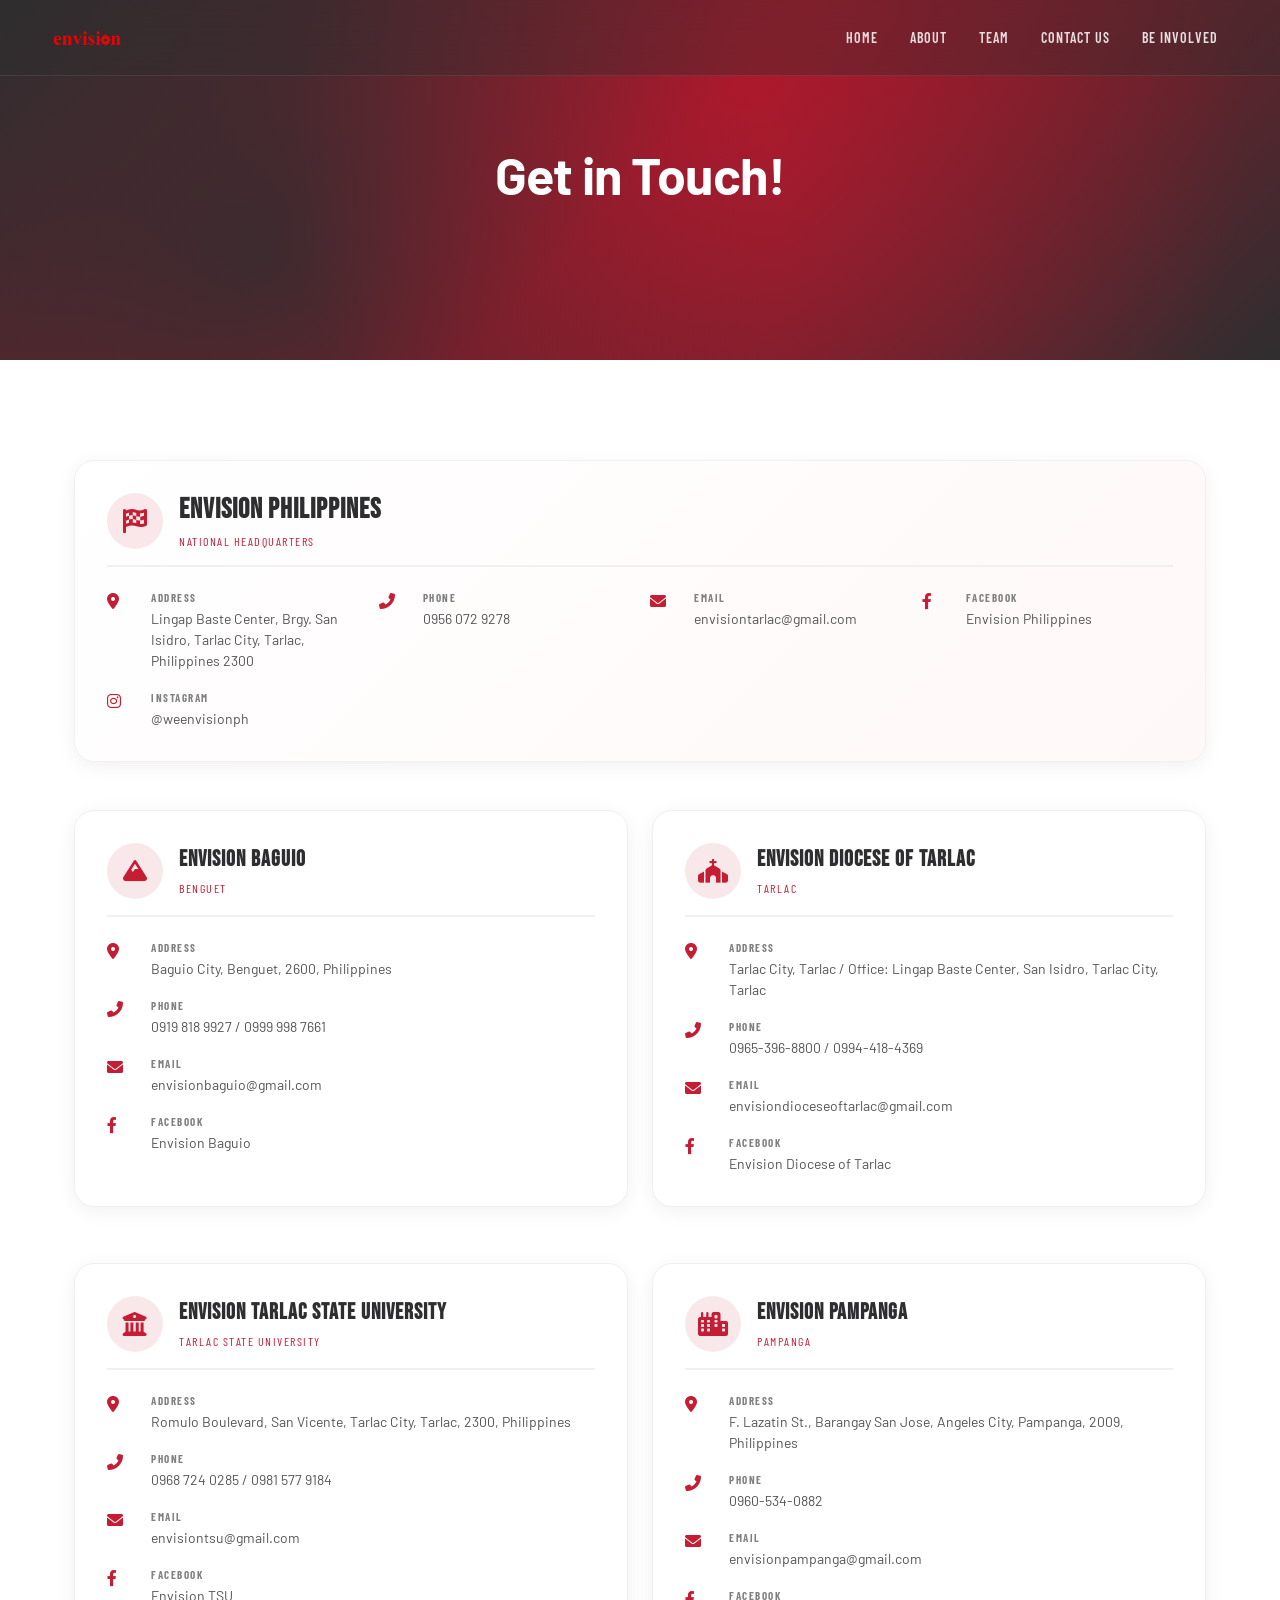
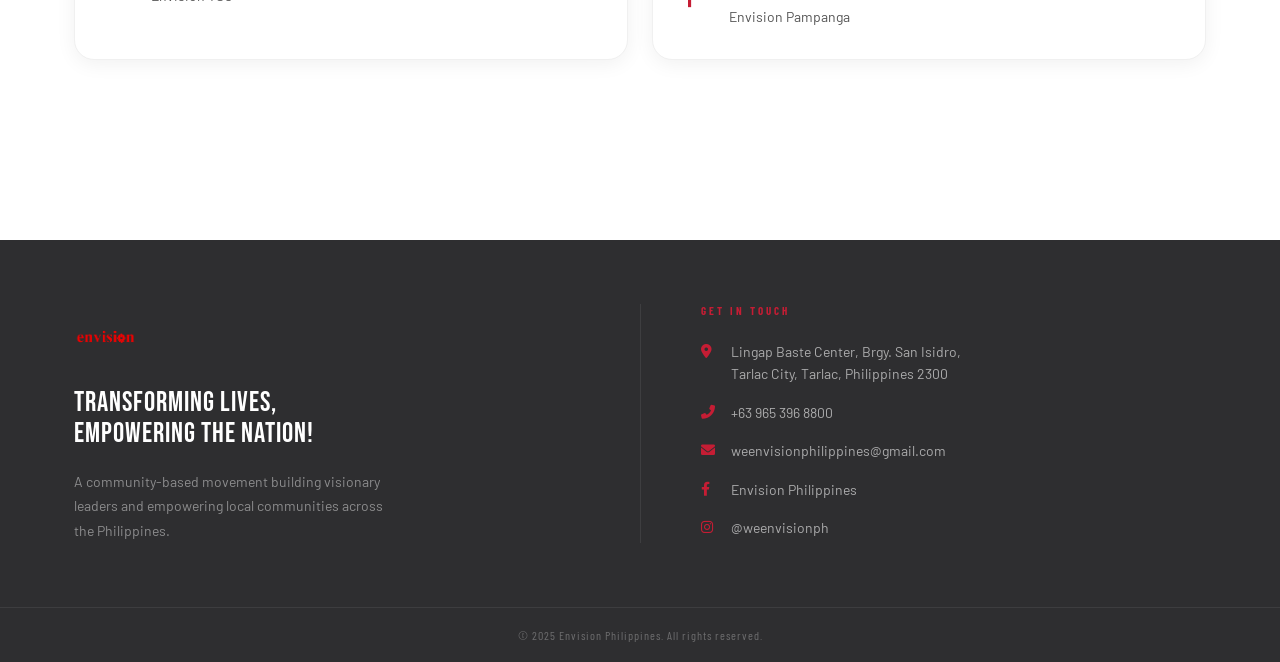
<file: contact.html>
<!DOCTYPE html>
<html lang="en">

<head>
  <meta charset="UTF-8" />
  <meta name="viewport" content="width=device-width, initial-scale=1.0" />
  <title>Contact Us</title>
  <link rel="stylesheet" href="css/style.css" />
  <link rel="icon" type="image/x-icon" href="favicon_io/favicon.ico" />
  <link
    href="https://fonts.googleapis.com/css2?family=Bebas+Neue&family=Barlow:ital,wght@0,300;0,400;0,600;0,700;1,300&family=Barlow+Condensed:wght@400;600;700&display=swap"
    rel="stylesheet" />
  <link rel="stylesheet" href="https://cdnjs.cloudflare.com/ajax/libs/font-awesome/6.0.0-beta3/css/all.min.css" />
</head>

<body>

  <div id="navbar-container"></div>


  <!-- HERO -->
  <section class="page-hero contact-hero">
    <div class="page-hero-content">
      <h1>Get in Touch!</h1>
    </div>
  </section>

  <!-- CONTACT SECTION WITH ALL CHAPTERS -->
  <section class="contact section">
    <div class="container">

      <!-- Envision Philippines -->
      <div class="chapter-contact-card main-chapter fade-in">
        <div class="chapter-contact-header">
          <div class="chapter-icon">
            <i class="fas fa-flag-checkered"></i>
          </div>
          <div>
            <h3>Envision Philippines</h3>
            <span class="chapter-location">National Headquarters</span>
          </div>
        </div>
        <div class="chapter-contact-details">
          <div class="contact-detail-item">
            <i class="fas fa-map-marker-alt"></i>
            <div>
              <strong>Address</strong>
              <p>Lingap Baste Center, Brgy. San Isidro, Tarlac City, Tarlac, Philippines 2300</p>
            </div>
          </div>
          <div class="contact-detail-item">
            <i class="fas fa-phone-alt"></i>
            <div>
              <strong>Phone</strong>
              <p>0956 072 9278</p>
            </div>
          </div>
          <div class="contact-detail-item">
            <i class="fas fa-envelope"></i>
            <div>
              <strong>Email</strong>
              <p>envisiontarlac@gmail.com</p>
            </div>
          </div>
          <div class="contact-detail-item">
            <i class="fab fa-facebook-f"></i>
            <div>
              <strong>Facebook</strong>
              <p>Envision Philippines</p>
            </div>
          </div>
          <div class="contact-detail-item">
            <i class="fab fa-instagram"></i>
            <div>
              <strong>Instagram</strong>
              <p>@weenvisionph</p>
            </div>
          </div>
        </div>
      </div>

      <!-- Chapter Grid for other chapters -->
      <div class="chapters-contact-grid">

        <!-- Envision Baguio -->
        <div class="chapter-contact-card fade-in">
          <div class="chapter-contact-header">
            <div class="chapter-icon">
              <i class="fas fa-mountain"></i>
            </div>
            <div>
              <h4>Envision Baguio</h4>
              <span class="chapter-location">Benguet</span>
            </div>
          </div>
          <div class="chapter-contact-details">
            <div class="contact-detail-item">
              <i class="fas fa-map-marker-alt"></i>
              <div>
                <strong>Address</strong>
                <p>Baguio City, Benguet, 2600, Philippines</p>
              </div>
            </div>
            <div class="contact-detail-item">
              <i class="fas fa-phone-alt"></i>
              <div>
                <strong>Phone</strong>
                <p>0919 818 9927 / 0999 998 7661</p>
              </div>
            </div>
            <div class="contact-detail-item">
              <i class="fas fa-envelope"></i>
              <div>
                <strong>Email</strong>
                <p>envisionbaguio@gmail.com</p>
              </div>
            </div>
            <div class="contact-detail-item">
              <i class="fab fa-facebook-f"></i>
              <div>
                <strong>Facebook</strong>
                <p>Envision Baguio</p>
              </div>
            </div>
          </div>
        </div>

        <!-- Envision Diocese of Tarlac -->
        <div class="chapter-contact-card fade-in">
          <div class="chapter-contact-header">
            <div class="chapter-icon">
              <i class="fas fa-church"></i>
            </div>
            <div>
              <h4>Envision Diocese of Tarlac</h4>
              <span class="chapter-location">Tarlac</span>
            </div>
          </div>
          <div class="chapter-contact-details">
            <div class="contact-detail-item">
              <i class="fas fa-map-marker-alt"></i>
              <div>
                <strong>Address</strong>
                <p>Tarlac City, Tarlac / Office: Lingap Baste Center, San Isidro, Tarlac City, Tarlac</p>
              </div>
            </div>
            <div class="contact-detail-item">
              <i class="fas fa-phone-alt"></i>
              <div>
                <strong>Phone</strong>
                <p>0965-396-8800 / 0994-418-4369</p>
              </div>
            </div>
            <div class="contact-detail-item">
              <i class="fas fa-envelope"></i>
              <div>
                <strong>Email</strong>
                <p>envisiondioceseoftarlac@gmail.com</p>
              </div>
            </div>
            <div class="contact-detail-item">
              <i class="fab fa-facebook-f"></i>
              <div>
                <strong>Facebook</strong>
                <p>Envision Diocese of Tarlac</p>
              </div>
            </div>
          </div>
        </div>

        <!-- Envision Tarlac State University -->
        <div class="chapter-contact-card fade-in">
          <div class="chapter-contact-header">
            <div class="chapter-icon">
              <i class="fas fa-university"></i>
            </div>
            <div>
              <h4>Envision Tarlac State University</h4>
              <span class="chapter-location">Tarlac State University</span>
            </div>
          </div>
          <div class="chapter-contact-details">
            <div class="contact-detail-item">
              <i class="fas fa-map-marker-alt"></i>
              <div>
                <strong>Address</strong>
                <p>Romulo Boulevard, San Vicente, Tarlac City, Tarlac, 2300, Philippines</p>
              </div>
            </div>
            <div class="contact-detail-item">
              <i class="fas fa-phone-alt"></i>
              <div>
                <strong>Phone</strong>
                <p>0968 724 0285 / 0981 577 9184</p>
              </div>
            </div>
            <div class="contact-detail-item">
              <i class="fas fa-envelope"></i>
              <div>
                <strong>Email</strong>
                <p>envisiontsu@gmail.com</p>
              </div>
            </div>
            <div class="contact-detail-item">
              <i class="fab fa-facebook-f"></i>
              <div>
                <strong>Facebook</strong>
                <p>Envision TSU</p>
              </div>
            </div>
          </div>
        </div>

        <!-- Envision Pampanga -->
        <div class="chapter-contact-card fade-in">
          <div class="chapter-contact-header">
            <div class="chapter-icon">
              <i class="fas fa-city"></i>
            </div>
            <div>
              <h4>Envision Pampanga</h4>
              <span class="chapter-location">Pampanga</span>
            </div>
          </div>
          <div class="chapter-contact-details">
            <div class="contact-detail-item">
              <i class="fas fa-map-marker-alt"></i>
              <div>
                <strong>Address</strong>
                <p>F. Lazatin St., Barangay San Jose, Angeles City, Pampanga, 2009, Philippines</p>
              </div>
            </div>
            <div class="contact-detail-item">
              <i class="fas fa-phone-alt"></i>
              <div>
                <strong>Phone</strong>
                <p>0960-534-0882</p>
              </div>
            </div>
            <div class="contact-detail-item">
              <i class="fas fa-envelope"></i>
              <div>
                <strong>Email</strong>
                <p>envisionpampanga@gmail.com</p>
              </div>
            </div>
            <div class="contact-detail-item">
              <i class="fab fa-facebook-f"></i>
              <div>
                <strong>Facebook</strong>
                <p>Envision Pampanga</p>
              </div>
            </div>
          </div>
        </div>

      </div>

    </div>
  </section>

  <div id="footer-container"></div>

  <script src="includes/navbar.js"></script>
  <script src="includes/footer.js"></script>
  <script src="js/script.js"></script>
</body>

</html>
</file>
<file: css/style.css>
/* ===========================
   ENVISION PHILIPPINES — CSS
   =========================== */

:root {
  --red: #C51D34;
  --red-dark: #a01628;
  --red-light: #e02040;
  --dark: #2E2E30;
  --gray: #808080;
  --off-white: #F5F5F5;
  --white: #ffffff;

  --font-display: 'Bebas Neue', sans-serif;
  --font-body: 'Barlow', sans-serif;
  --font-cond: 'Barlow Condensed', sans-serif;

  --section-pad: 100px 0;
  --container-width: 1180px;
  --radius: 4px;
  --transition: 0.3s ease;
}

*,
*::before,
*::after {
  box-sizing: border-box;
  margin: 0;
  padding: 0;
}

html {
  scroll-behavior: smooth;
}

body {
  font-family: var(--font-body);
  color: var(--dark);
  background: var(--white);
  overflow-x: hidden;
}

/* ---- UTILITIES ---- */
.container {
  max-width: var(--container-width);
  margin: 0 auto;
  padding: 0 24px;
}

.section {
  padding: var(--section-pad);
}

.section-label {
  font-family: var(--font-cond);
  font-size: 13px;
  font-weight: 600;
  letter-spacing: 3px;
  text-transform: uppercase;
  color: var(--red);
  margin-bottom: 16px;
}

.section-label.light {
  color: rgba(255, 255, 255, 0.6);
}

.section-title {
  font-family: var(--font-display);
  font-size: clamp(36px, 5vw, 64px);
  line-height: 1;
  color: var(--dark);
  margin-bottom: 48px;
}

.section-title.light {
  color: var(--white);
}

.dark-section {
  background: var(--dark);
}

/* ---- BUTTONS ---- */
.btn {
  display: inline-block;
  font-family: var(--font-cond);
  font-weight: 600;
  font-size: 15px;
  letter-spacing: 1.5px;
  text-transform: uppercase;
  text-decoration: none;
  padding: 14px 32px;
  border-radius: var(--radius);
  transition: all var(--transition);
  cursor: pointer;
  border: 2px solid transparent;
}

.btn-white {
  background: var(--white);
  color: var(--red);
  border-color: var(--white);
}

.btn-white:hover {
  background: transparent;
  color: var(--white);
}

.btn-outline-white {
  background: transparent;
  color: var(--white);
  border-color: rgba(255, 255, 255, 0.6);
}

.btn-outline-white:hover {
  background: var(--white);
  color: var(--red);
  border-color: var(--white);
}

.btn-red {
  background: var(--red);
  color: var(--white);
  border-color: var(--red);
  font-size: 15px;
  padding: 14px 32px;
  cursor: pointer;
  font-family: var(--font-cond);
  font-weight: 600;
  letter-spacing: 1.5px;
  text-transform: uppercase;
  border-radius: var(--radius);
  transition: all var(--transition);
  width: auto;
}

.btn-red:hover {
  background: var(--red-dark);
  border-color: var(--red-dark);
}

.btn-red.full-width {
  width: 100%;
}

/* ===========================
   NAVBAR
   =========================== */

#navbar {
  position: fixed;
  top: 0;
  left: 0;
  right: 0;
  z-index: 100;
  overflow: visible;
  background: rgba(46, 46, 48, 0.35);
  backdrop-filter: blur(16px);
  -webkit-backdrop-filter: blur(16px);
  border-bottom: 1px solid rgba(255, 255, 255, 0.08);
  transition: background var(--transition), box-shadow var(--transition), backdrop-filter var(--transition);
  padding: 0.75rem 2rem;
}

#navbar.scrolled {
  background: rgba(46, 46, 48, 0.6);
  backdrop-filter: blur(24px);
  -webkit-backdrop-filter: blur(24px);
  box-shadow: 0 2px 24px rgba(0, 0, 0, 0.25);
  border-bottom: 1px solid rgba(255, 255, 255, 0.06);
}

.nav-inner {
  max-width: var(--container-width);
  margin: 0 auto;
  display: flex;
  align-items: center;
  justify-content: space-between;
  gap: 2rem;
}

.nav-logo {
  display: flex;
  align-items: center;
  text-decoration: none;
  flex-shrink: 0;
}

.nav-logo-img {
  height: 75px;
  width: auto;
  display: block;
  transition: opacity 0.3s ease;
  margin-top: -12px;
  margin-bottom: -12px;
  position: relative;
  z-index: 102;
}

.nav-logo:hover .nav-logo-img {
  opacity: 0.85;
}

.nav-links {
  display: flex;
  list-style: none;
  gap: 8px;
  align-items: center;
  margin: 0;
  padding: 0;
}

.nav-links li {
  list-style: none;
}

.nav-links a {
  font-family: var(--font-cond);
  font-weight: 600;
  font-size: 14px;
  letter-spacing: 1px;
  text-transform: uppercase;
  color: rgba(255, 255, 255, 0.85);
  text-decoration: none;
  padding: 8px 12px;
  border-radius: var(--radius);
  transition: all var(--transition);
  display: inline-block;
}

.nav-links a:hover {
  color: var(--white);
  background: rgba(255, 255, 255, 0.1);
}

/* Hamburger Button */
.hamburger {
  display: none;
  flex-direction: column;
  gap: 5px;
  background: none;
  border: none;
  cursor: pointer;
  padding: 8px;
  z-index: 101;
}

.hamburger span {
  display: block;
  width: 26px;
  height: 2px;
  background: var(--white);
  border-radius: 2px;
  transition: all 0.3s ease;
}

/* ===========================
   HERO
   =========================== */

.hero {
  position: relative;
  min-height: 100vh;
  display: flex;
  align-items: center;
  justify-content: center;
  overflow: visible;
  background-image: url('../img/hero.png');
  background-size: cover;
  background-position: center center;
  background-repeat: no-repeat;
  background-attachment: fixed;
}

.hero-bg-overlay {
  position: absolute;
  inset: 0;
  background: linear-gradient(to bottom,
      rgba(125, 10, 10, 0.5) 0%,
      rgba(129, 13, 13, 0.4) 40%,
      rgba(91, 4, 4, 0) 75%,
      rgba(255, 255, 255, 1.0) 100%);
  z-index: 1;
}

.hero-bg-pattern {
  display: none;
}

.hero::before {
  display: none;
}

/* ---- Content ---- */
.hero-content {
  position: relative;
  z-index: 2;
  padding: 140px 24px 100px;
  max-width: var(--container-width);
  margin: 0 auto;
  width: 100%;
  text-align: center;
  display: flex;
  flex-direction: column;
  align-items: center;
}

.hero-eyebrow {
  font-family: var(--font-cond);
  font-size: 12px;
  letter-spacing: 5px;
  text-transform: uppercase;
  color: rgba(255, 255, 255, 0.6);
  margin-bottom: 28px;
}

/* ---- Headline ---- */
.hero-headline {
  display: flex;
  flex-direction: column;
  align-items: center;
  gap: 0px;
  margin-bottom: 36px;
}

/* Each line: words sit inline side by side */
.hero-line {
  display: flex;
  align-items: baseline;
  justify-content: center;
  gap: 20px;
  flex-wrap: nowrap;
  line-height: 1;
}

/* Bold upright word — Bebas Neue */
.hero-headline .word.normal {
  font-family: var(--font-display);
  font-style: normal;
  font-weight: 400;
  font-size: clamp(52px, 9vw, 120px);
  color: var(--white);
  letter-spacing: 1px;
  line-height: 1;
  white-space: nowrap;
}

/* Light italic word — Barlow */
.hero-headline .word.italic {
  font-family: 'Barlow', sans-serif;
  font-style: italic;
  font-weight: 500;
  font-size: clamp(48px, 8.5vw, 114px);
  color: rgba(255, 255, 255, 0.80);
  letter-spacing: 1px;
  line-height: 1;
  white-space: nowrap;
}

/* ---- Subtext ---- */
.hero-sub {
  font-size: 16px;
  font-weight: 300;
  line-height: 1.75;
  color: rgba(255, 255, 255, 0.75);
  max-width: 500px;
  margin-bottom: 40px;
  text-align: center;
}

/* ---- Buttons ---- */
.hero-actions {
  display: flex;
  gap: 12px;
  flex-wrap: wrap;
  justify-content: center;
}

/* ---- Scroll indicator ---- */
.hero-scroll-indicator {
  position: absolute;
  bottom: 32px;
  left: 50%;
  transform: translateX(-50%);
  display: flex;
  flex-direction: column;
  align-items: center;
  gap: 10px;
  color: rgba(255, 255, 255, 0.4);
  font-family: var(--font-cond);
  font-size: 10px;
  letter-spacing: 3px;
  text-transform: uppercase;
  z-index: 2;
}

.scroll-line {
  width: 1px;
  height: 32px;
  background: rgba(255, 255, 255, 0.25);
  animation: scrollPulse 1.8s ease-in-out infinite;
}

@keyframes scrollPulse {

  0%,
  100% {
    opacity: 0.3;
    transform: scaleY(1);
  }

  50% {
    opacity: 1;
    transform: scaleY(1.3);
  }
}

/* ===========================
   ABOUT
   =========================== */

.about-page-title {
  padding: 120px 24px 24px;
}

.about-page-title h1 {
  font-family: var(--font-body);
  font-size: clamp(28px, 4vw, 42px);
  font-weight: 700;
  color: var(--red-dark);
}

.about.section {
  padding-top: 0;
  padding-bottom: 0;
}

/* Remove old about-grid */
.about-grid {
  display: none;
}

/* ---- Full-width banner image ---- */
.about-banner {
  width: 100%;
  height: 320px;
  border-radius: 8px;
  overflow: hidden;
  margin-bottom: 64px;
}

.about-banner img {
  width: 100%;
  height: 100%;
  object-fit: cover;
  object-position: center 30%;
  display: block;
}

/* ---- 3-column text ---- */
.about-3col {
  display: grid;
  grid-template-columns: repeat(3, 1fr);
  gap: 48px;
  margin-bottom: 48px;
}

.about-3col-item p {
  font-size: 15px;
  line-height: 1.8;
  color: #555;
}

.about-stats-icons {
  display: grid;
  grid-template-columns: repeat(4, 1fr);
  gap: 0;
  margin-bottom: 80px;
  padding: 0;
}

.stat-icon-item {
  display: flex;
  flex-direction: column;
  align-items: center;
  text-align: center;
  padding: 0 24px;
  position: relative;
}

.stat-icon-num {
  font-family: var(--font-display);
  font-size: 52px;
  line-height: 1;
  color: var(--red);
  margin-bottom: 10px;
  display: block;
}

.stat-icon-label {
  font-family: var(--font-cond);
  font-size: 12px;
  font-weight: 600;
  letter-spacing: 2px;
  text-transform: uppercase;
  color: var(--gray);
  display: block;
  max-width: 120px;
}

/* ===========================
   ABOUT — What We Want To Be
   =========================== */

.about-want {
  margin-bottom: 64px;
  padding: 16px 24px 0;
  border-top: 1px solid #eee;
}

.about-want-header {
  display: flex;
  align-items: center;
  gap: 16px;
  margin-bottom: 24px;
}

.about-want-header h3 {
  font-family: var(--font-cond);
  font-size: 15px;
  font-weight: 700;
  letter-spacing: 2px;
  text-transform: uppercase;
  color: var(--red);
  white-space: nowrap;
}

/* Dotted line after the title */
.about-want-dots {
  flex: 1;
  height: 1px;
  background-image: repeating-linear-gradient(
    to right,
    var(--red) 0px,
    var(--red) 4px,
    transparent 4px,
    transparent 10px
  );
  opacity: 0.4;
}

.about-want-body {
  display: grid;
  grid-template-columns: 1fr 1fr;
  gap: 40px;
  align-items: center;
}

.about-want-text p {
  font-size: 15px;
  line-height: 1.8;
  color: #555;
  margin: 0;
}

.about-want-text strong {
  color: var(--red);
  font-weight: 700;
}

.about-want-img {
  height: 280px;
  border-radius: 8px;
  overflow: hidden;
}

.about-want-img img {
  width: 100%;
  height: 100%;
  object-fit: cover;
  display: block;
}

/* ===========================
   VISION / MISSION
   =========================== */

.vision-mission-split {
  display: flex;
  flex-direction: column;
  gap: 4px;
  padding: 0 24px 0;
  margin-top: 48px;
  margin-bottom: 48px;
}

.vm-split-panel {
  display: grid;
  grid-template-columns: 1fr 1fr;
  min-height: 280px;
  border-radius: var(--radius);
  overflow: hidden;
}

.vm-split-img {
  position: relative;
  overflow: hidden;
}

.vm-split-img img {
  width: 100%;
  height: 100%;
  object-fit: cover;
  display: block;
}

.vm-split-fade {
  position: absolute;
  inset: 0;
  background: linear-gradient(to right, transparent 50%, var(--white) 100%);
}

.vm-split-text {
  background: var(--white);
  display: flex;
  flex-direction: column;
  justify-content: center;
  padding: 40px 40px 40px 28px;
}

.vm-split-text h4 {
  font-family: var(--font-body);
  font-size: 28px;
  font-weight: 600;
  color: var(--red);
  margin-bottom: 14px;
}

.vm-split-text p {
  font-size: 15px;
  line-height: 1.8;
  color: #555;
  max-width: 420px;
  margin: 0;
}

.vm-split-panel.reverse .vm-split-img {
  order: 2;
}

.vm-split-panel.reverse .vm-split-fade {
  background: linear-gradient(to left, transparent 50%, var(--red-dark) 100%);
}

.vm-split-panel.reverse .vm-split-text {
  background: var(--red-dark);
  order: 1;
  padding: 40px 28px 40px 40px;
}

.vm-split-panel.reverse .vm-split-text h4 {
  color: var(--white);
}

.vm-split-panel.reverse .vm-split-text p {
  color: rgba(255, 255, 255, 0.75);
}

/* ===========================
       STAT CARDS — updated style
       =========================== */
.about-stats {
  display: grid;
  grid-template-columns: 1fr 1fr;
  gap: 2px;
}

.stat-card {
  background: var(--off-white);
  padding: 40px 28px;
  display: flex;
  flex-direction: column;
  align-items: flex-start;
  gap: 10px;
  border-left: none;
  border-radius: 0;
  transition: none;
  transform: none;
}

.stat-card:hover {
  border-color: transparent;
  transform: none;
}

.stat-num {
  font-family: var(--font-display);
  font-size: 72px;
  line-height: 1;
  color: var(--red);
}

.stat-label {
  font-family: var(--font-cond);
  font-size: 12px;
  font-weight: 600;
  letter-spacing: 2px;
  text-transform: uppercase;
  color: var(--gray);
}

.accent-card {
  background: var(--dark);
}

.accent-card .stat-num {
  color: var(--red);
}

.accent-card .stat-label {
  color: rgba(255, 255, 255, 0.6);
}


.comp4e {
  position: relative;
}

/* ---- Image area ---- */
.comp4e-image-wrap {
  position: relative;
  height: 500px;
  overflow: visible; /* cards bleed out */
}

.comp4e-image-wrap img {
  width: 100%;
  height: 100%;
  object-fit: cover;
  object-position: center 35%;
  display: block;
}

/* Overlay darkens image, heaviest at bottom where cards sit */
.comp4e-img-overlay {
  position: absolute;
  inset: 0;
  background: linear-gradient(
    to bottom,
    rgba(46, 46, 48, 0.2) 0%,
    rgba(46, 46, 48, 0.45) 50%,
    rgba(46, 46, 48, 0.75) 100%
  );
  z-index: 1;
}

/* Section label top-left */
.comp4e-image-wrap::before {
  content: 'THE 4E PRINCIPLE';
  position: absolute;
  top: 0;
  left: 0;
  right: 0;
  z-index: 2;
  background: var(--red-dark);
  font-family: var(--font-cond);
  font-size: 13px;
  font-weight: 700;
  letter-spacing: 4px;
  text-transform: uppercase;
  color: var(--white);
  padding: 12px 24px;
}

/* ---- 4E Cards — overlap out of image ---- */
.comp4e-cards {
  position: absolute;
  bottom: -90px; /* how far they overlap down */
  left: 50%;
  transform: translateX(-50%);
  z-index: 3;
  display: grid;
  grid-template-columns: repeat(4, 1fr);
  gap: 16px;
  width: 100%;
}

.comp4e-card {
  background: rgba(255, 255, 255, 0.12);
  backdrop-filter: blur(12px);
  -webkit-backdrop-filter: blur(12px);
  border: 1px solid rgba(255, 255, 255, 0.2);
  border-radius: 8px;
  padding: 32px 24px 36px;
  display: flex;
  flex-direction: column;
  gap: 12px;
  transition: background var(--transition), transform var(--transition);
}

.comp4e-card:hover {
  background: rgba(255, 255, 255, 0.18);
  transform: translateY(-4px);
}

/* Big E icon */
.comp4e-card-icon {
  font-family: var(--font-display);
  font-size: 48px;
  color: var(--white);
  line-height: 1;
  opacity: 0.9;
}

.comp4e-card h4 {
  font-family: var(--font-display);
  font-size: 22px;
  color: var(--white);
  letter-spacing: 1px;
  line-height: 1;
}

.comp4e-card p {
  font-size: 13px;
  line-height: 1.7;
  color: rgba(255, 255, 255, 0.75);
  margin: 0;
}

/* ---- Bottom dark strip: competencies ---- */
.comp4e-bottom {
  background: var(--dark);
  padding: 130px 0 80px; /* top padding absorbs card overlap */
}

.comp4e-bottom-header {
  margin-bottom: 48px;
}

.comp4e-bottom-label {
  font-family: var(--font-cond);
  font-size: 12px;
  font-weight: 700;
  letter-spacing: 4px;
  text-transform: uppercase;
  color: var(--red);
}

/* 3-column grid of competency items */
.comp4e-bottom-grid {
  display: grid;
  grid-template-columns: repeat(3, 1fr);
  gap: 36px 48px;
}

.comp4e-bottom-item {
  display: flex;
  align-items: flex-start;
  gap: 16px;
}

.comp4e-bottom-icon {
  width: 40px;
  height: 40px;
  background: rgba(197, 29, 52, 0.15);
  border-radius: 50%;
  display: flex;
  align-items: center;
  justify-content: center;
  flex-shrink: 0;
  border: 1px solid rgba(197, 29, 52, 0.3);
  transition: background var(--transition);
}

.comp4e-bottom-item:hover .comp4e-bottom-icon {
  background: rgba(197, 29, 52, 0.3);
}

.comp4e-bottom-icon i {
  font-size: 15px;
  color: var(--red);
}

.comp4e-bottom-item h5 {
  font-family: var(--font-cond);
  font-size: 14px;
  font-weight: 700;
  letter-spacing: 1.5px;
  text-transform: uppercase;
  color: var(--white);
  margin-bottom: 6px;
}

.comp4e-bottom-item p {
  font-size: 13px;
  line-height: 1.7;
  color: rgba(255, 255, 255, 0.5);
  margin: 0;
}

.comp4e-bottom-item em {
  font-style: normal;
  color: var(--red);
}

/* ===========================
   PILLARS
   =========================== */
.pillars-grid {
  display: grid;
  grid-template-columns: repeat(3, 1fr);
  gap: 0;
}

.pillar {
  border: 1px solid #e0e0e0;
  border-top: none;
  padding: 32px 28px 40px;
  position: relative;
}

.pillar-header {
  display: flex;
  align-items: flex-start;
  justify-content: space-between;
  margin-bottom: 20px;
}

.pillar-tag {
  font-family: var(--font-cond);
  font-size: 12px;
  font-weight: 600;
  letter-spacing: 2px;
  text-transform: uppercase;
  color: var(--red);
}

.pillar-num {
  font-family: var(--font-display);
  font-size: 72px;
  color: var(--off-white);
  line-height: 0.85;
  user-select: none;
}

.pillar h3 {
  font-family: var(--font-display);
  font-size: 32px;
  color: var(--dark);
  margin-bottom: 20px;
  letter-spacing: 1px;
  line-height: 1;
}

.pillar p {
  font-size: 15px;
  line-height: 1.75;
  color: #555;
}

/* ===========================
   PRIME FRAMEWORK
   =========================== */

.prime-framework-section {
  background: var(--red-dark);
  position: relative;
  padding: 90px 0;
}

.container-prime {
  max-width: var(--container-width);
  margin: 0 auto;
  padding: 0 24px;
}

.prime-header {
  text-align: center;
  margin-bottom: 62px;
}

.prime-badge strong {
  font-family: var(--font-cond);
  font-size: 13px;
  font-weight: 700;
  letter-spacing: 4px;
  text-transform: uppercase;
  color: var(--dark);
  display: block;
  margin-bottom: 12px;
}

.prime-section-title {
  font-family: var(--font-display);
  font-size: clamp(32px, 5vw, 56px);
  line-height: 1;
  color: var(--off-white);
  margin-bottom: 14px;
  letter-spacing: 1px;
}

.prime-intro {
  font-size: 15px;
  font-weight: 400;
  color: var(--off-white);
  max-width: 440px;
  line-height: 1.7;
  font-family: var(--font-body);
  margin: 0 auto;
}

.prime-horizontal-row {
  display: flex;
  flex-direction: row;
  justify-content: center;
  align-items: flex-start;
  gap: 0;
}

.prime-card-compact {
  flex: 1;
  display: flex;
  flex-direction: column;
  align-items: center;
  text-align: center;
  padding: 0 18px;
  position: relative;
}

.prime-icon-sm {
  width: 74px;
  height: 74px;
  display: flex;
  align-items: center;
  justify-content: center;
  margin-bottom: 15px;
}

.prime-icon-sm i {
  font-size: 36px;
  color: var(--off-white);
  transition: transform 0.3s ease;
}

.prime-card-compact:hover .prime-icon-sm i {
  transform: scale(1.15);
}

.prime-card-compact h4 {
  font-family: var(--font-display);
  font-size: 22px;
  color: var(--white);
  letter-spacing: 1px;
  margin-bottom: 10px;
  line-height: 1;
}

.prime-card-compact p {
  font-size: 13px;
  line-height: 1.65;
  color: var(--white);
  margin: 0;
  font-family: var(--font-body);
  max-width: 160px;
}

.prime-dots-short {
  display: none;
}

.fade-in {
  opacity: 0;
  transform: translateY(18px);
  transition: opacity 0.5s ease, transform 0.5s ease;
}

.fade-in.visible {
  opacity: 1;
  transform: translateY(0);
}

.creed-section {
  position: relative;
  padding: 80px 24px 160px;
  overflow: hidden;
  background-image: url('../img/creed.png');
  background-size: cover;
  background-position: center center;
  background-attachment: fixed;
}

.creed-section::before {
  content: '';
  position: absolute;
  inset: 0;
  background: linear-gradient(to bottom,
      var(--red-dark) 0%,
      rgba(100, 10, 20, 0.75) 40%,
      rgba(100, 10, 20, 0.6) 50%,
      var(--off-white) 90%);
  z-index: 1;
}

.creed-section::after {
  content: '';
  position: absolute;
  bottom: 0;
  left: 0;
  right: 0;
  height: 200px;
  background: linear-gradient(to bottom,
      transparent 0%,
      var(--off-white) 90%);
  z-index: 2;
  pointer-events: none;
}

.creed-inner {
  position: relative;
  z-index: 3;
  max-width: 800px;
  margin: 0 auto;
  text-align: center;
}

.creed-label {
  font-family: var(--font-cond);
  font-size: 12px;
  letter-spacing: 4px;
  text-transform: uppercase;
  color: var(--off-white);
  margin-bottom: 32px;
}

.creed-section blockquote {
  font-family: var(--font-body);
  font-style: italic;
  font-size: clamp(18px, 2.5vw, 26px);
  line-height: 1.8;
  color: var(--off-white);
  text-shadow: 2px 4px 8px rgba(0, 0, 0, 0.3);
  font-weight: 400;
}

/* ===========================
   TEAM
   =========================== */
.page-hero {
  position: relative;
  height: 280px;
  display: flex;
  align-items: center;
  justify-content: center;
  overflow: hidden;
  background: linear-gradient(
    135deg,
    var(--dark) 0%,
    var(--red-dark) 40%,
    var(--dark) 100%
  );
}

/* Subtle noise/dot texture overlay */
.page-hero::before {
  content: '';
  position: absolute;
  inset: 0;
  background-image: radial-gradient(
    circle at 60% 40%,
    rgba(197, 29, 52, 0.4) 0%,
    transparent 60%
  ),
  radial-gradient(
    circle at 20% 70%,
    rgba(46, 46, 48, 0.8) 0%,
    transparent 50%
  );
  z-index: 1;
}

.page-hero-content {
  position: relative;
  z-index: 2;
  text-align: center;
}

.page-hero-content h1 {
  font-family: var(--font-body);
  font-size: clamp(32px, 5vw, 52px);
  font-weight: 700;
  color: var(--white);
  margin-bottom: 12px;
  letter-spacing: -0.5px;
}

.page-hero-breadcrumb {
  display: flex;
  align-items: center;
  justify-content: center;
  gap: 8px;
  font-family: var(--font-cond);
  font-size: 12px;
  letter-spacing: 1px;
  text-transform: uppercase;
  color: rgba(255, 255, 255, 0.5);
}

.page-hero-breadcrumb a {
  color: rgba(255, 255, 255, 0.5);
  text-decoration: none;
  transition: color var(--transition);
}

.page-hero-breadcrumb a:hover {
  color: var(--white);
}

.page-hero-breadcrumb span {
  color: rgba(255, 255, 255, 0.3);
}

.team-section {
  background: var(--white);
}

/* ---- Photo card grid ---- */
.team-cards-grid {
  display: grid;
  grid-template-columns: repeat(3, 1fr);
  gap: 20px;
}

/* Featured card spans full width on first row */
.team-photo-card--featured {
  grid-column: span 1; /* same size, just styled differently */
}

/* ---- Individual card ---- */
.team-photo-card {
  border-radius: 16px;
  overflow: hidden;
  position: relative;
  cursor: pointer;
  box-shadow: 0 4px 20px rgba(0, 0, 0, 0.1);
  transition: transform 0.35s ease, box-shadow 0.35s ease;
}

.team-photo-card:hover {
  transform: translateY(-6px);
  box-shadow: 0 16px 40px rgba(0, 0, 0, 0.18);
}

.team-photo-wrap {
  position: relative;
  width: 100%;
  padding-bottom: 125%; /* portrait ratio */
  overflow: hidden;
}

.team-photo-wrap img {
  position: absolute;
  inset: 0;
  width: 100%;
  height: 100%;
  object-fit: cover;
  object-position: center top;
  display: block;
  transition: transform 0.5s ease;
}

.team-photo-card:hover .team-photo-wrap img {
  transform: scale(1.05);
}

/* Fallback background when no image */
.team-photo-wrap::before {
  content: '';
  position: absolute;
  inset: 0;
  background: linear-gradient(135deg, var(--off-white) 0%, #ddd 100%);
  z-index: 0;
}

/* Red gradient overlay at bottom */
.team-photo-overlay {
  position: absolute;
  bottom: 0;
  left: 0;
  right: 0;
  padding: 48px 20px 20px;
  background: linear-gradient(
    to top,
    rgba(160, 22, 40, 0.95) 0%,
    rgba(197, 29, 52, 0.7) 50%,
    transparent 100%
  );
  z-index: 2;
}

.team-photo-overlay h4 {
  font-family: var(--font-body);
  font-size: 15px;
  font-weight: 700;
  color: var(--white);
  margin-bottom: 4px;
  line-height: 1.2;
}

.team-photo-overlay span {
  font-family: var(--font-cond);
  font-size: 11px;
  font-weight: 600;
  letter-spacing: 1px;
  text-transform: uppercase;
  color: rgba(255, 255, 255, 0.75);
}

/* ===========================
   WHERE WE OPERATE — Map
   =========================== */

.chapters-map {
  background: var(--white);
  padding: var(--section-pad);
  position: relative;
}

/* Remove dark background and update styling */
.chapters-map .section-label.light {
  color: var(--red);
  margin-bottom: 16px;
}

.chapters-map .section-title.light {
  color: var(--dark);
  margin-bottom: 56px;
}

/* Side-by-side grid layout */
.chapters-map-grid {
  display: grid;
  grid-template-columns: 1fr 0.9fr;
  gap: 60px;
  align-items: center;
}

.chapters-map-img {
  position: relative;
  display: flex;
  justify-content: center;
  align-items: center;
}

.chapters-map-img img {
  max-width: 100%;
  width: 100%;
  height: auto;
  display: block;
  border-radius: 20px;
  box-shadow: 0 20px 40px rgba(0, 0, 0, 0.08);
  transition: transform 0.3s ease, box-shadow 0.3s ease;
}

.chapters-map-img:hover img {
  transform: scale(1.02);
  box-shadow: 0 25px 50px rgba(0, 0, 0, 0.12);
}

.chapters-stats {
  display: flex;
  flex-direction: column;
  gap: 32px;
}

.chapters-stats-header {
  margin-bottom: 8px;
}

.chapters-stats-header h3 {
  font-family: var(--font-display);
  font-size: 36px;
  color: var(--dark);
  margin-bottom: 16px;
  letter-spacing: 1px;
  line-height: 1.2;
}

.chapters-stats-header p {
  font-family: var(--font-body);
  font-size: 16px;
  line-height: 1.6;
  color: #666;
  margin-bottom: 24px;
}

/* Stats cards grid */
.stats-grid {
  display: grid;
  grid-template-columns: repeat(2, 1fr);
  gap: 24px;
  margin-top: 8px;
}

.stat-chip {
  background: #f8f8f8;
  padding: 28px 20px;
  border-radius: 16px;
  text-align: center;
  transition: all 0.3s ease;
  border: 1px solid #f0f0f0;
}

.stat-chip:hover {
  transform: translateY(-4px);
  background: var(--white);
  border-color: var(--red);
  box-shadow: 0 12px 24px rgba(197, 29, 52, 0.1);
}

.stat-chip .stat-number {
  font-family: var(--font-display);
  font-size: 48px;
  font-weight: 600;
  color: var(--red);
  line-height: 1;
  margin-bottom: 12px;
  display: block;
}

.stat-chip .stat-label-chip {
  font-family: var(--font-cond);
  font-size: 12px;
  font-weight: 600;
  letter-spacing: 1.5px;
  text-transform: uppercase;
  color: var(--gray);
}

.chapters-list-compact {
  margin-top: 32px;
  padding-top: 32px;
  border-top: 1px solid #eee;
}

.chapters-list-compact h4 {
  font-family: var(--font-cond);
  font-size: 13px;
  font-weight: 700;
  letter-spacing: 2px;
  text-transform: uppercase;
  color: var(--red);
  margin-bottom: 20px;
}

.chapter-badges {
  display: flex;
  flex-wrap: wrap;
  gap: 12px;
}

.chapter-badge {
  background: #f5f5f5;
  padding: 8px 18px;
  border-radius: 30px;
  font-family: var(--font-cond);
  font-size: 13px;
  font-weight: 600;
  color: var(--dark);
  transition: all 0.25s ease;
  letter-spacing: 0.5px;
}

.chapter-badge:hover {
  background: var(--red);
  color: var(--white);
  transform: translateY(-2px);
}

/* ===========================
   FORMATION
   =========================== */

.formation {
  background: var(--off-white);
  position: relative;
  overflow: hidden;
  padding: 80px 0;
}

.formation-grid {
  display: grid;
  grid-template-columns: repeat(3, 1fr);
  gap: 24px;
}

/* Card */
.formation-card {
  position: relative;
  background: var(--white);
  padding: 36px 28px 40px;
  border-radius: 16px;
  overflow: visible;
  transition: box-shadow var(--transition), transform var(--transition);
  box-shadow: 0 2px 12px rgba(0, 0, 0, 0.06);
}

.formation-card:hover {
  box-shadow: 0 8px 32px rgba(0, 0, 0, 0.12);
  transform: translateY(-4px);
}

/* Numbered badge — top-right corner, overlapping edge */
.formation-phase {
  position: absolute;
  top: -18px;
  right: 24px;
  width: 44px;
  height: 44px;
  background: var(--white);
  border: 2px solid #e0e0e0;
  border-radius: 50%;
  display: flex;
  align-items: center;
  justify-content: center;
  font-family: var(--font-cond);
  font-weight: 700;
  font-size: 14px;
  color: var(--dark);
  letter-spacing: 0.5px;
  box-shadow: 0 2px 8px rgba(0, 0, 0, 0.08);
  z-index: 2;
}

/* Icon bottom-right - Fixed for FontAwesome */
.formation-icon {
  position: absolute;
  bottom: 28px;
  right: 28px;
  width: 52px;
  height: 52px;
  display: flex;
  align-items: center;
  justify-content: center;
  opacity: 0.2;
  transition: opacity var(--transition);
}

.formation-card:hover .formation-icon {
  opacity: 0.35;
}

/* FontAwesome icon styling */
.formation-icon i {
  font-size: 48px;
  color: var(--red);
}

/* SVG support (backup) */
.formation-icon svg {
  width: 100%;
  height: 100%;
}

/* Card content */
.formation-card-header {
  margin-bottom: 14px;
}

.formation-tag {
  font-family: var(--font-body);
  font-size: 18px;
  font-weight: 700;
  color: var(--dark);
  line-height: 1.2;
  margin-bottom: 6px;
  display: block;
}

.formation-subtag {
  font-family: var(--font-cond);
  font-size: 11px;
  font-weight: 600;
  letter-spacing: 2px;
  text-transform: uppercase;
  color: var(--red);
  display: block;
}

.formation-body {
  padding-right: 44px;
  /* avoid overlapping the icon */
}

.formation-body p {
  font-size: 14px;
  line-height: 1.75;
  color: #666;
  margin-bottom: 12px;
}

.formation-body p:last-child {
  margin-bottom: 0;
}

.formation-body strong {
  color: var(--dark);
  font-weight: 600;
}

.formation-body em {
  color: #555;
  font-style: italic;
}

/* Optional: Add animation for cards */
@keyframes fadeInUp {
  from {
    opacity: 0;
    transform: translateY(30px);
  }

  to {
    opacity: 1;
    transform: translateY(0);
  }
}

.formation-card.fade-in {
  animation: fadeInUp 0.6s ease forwards;
}

/* Stagger animations */
.formation-card:nth-child(1) {
  animation-delay: 0.1s;
}

.formation-card:nth-child(2) {
  animation-delay: 0.2s;
}

.formation-card:nth-child(3) {
  animation-delay: 0.3s;
}


/* Remove old mosaic styles */
.projects-mosaic {
  display: none;
}

.projects-carousel-wrap {
  position: relative;
  margin-top: 0;
  padding: 0 0 48px;
  /* Overflow visible so arrows can poke outside */
}

/* ---- Scrollable Track ---- */
.projects-track {
  display: flex;
  gap: 16px;
  overflow-x: auto;
  scroll-snap-type: x mandatory;
  -webkit-overflow-scrolling: touch;
  scrollbar-width: none;
  /* Firefox */
  padding: 16px 24px 24px;
  cursor: grab;
}

.projects-track::-webkit-scrollbar {
  display: none;
}

.projects-track.dragging {
  cursor: grabbing;
  scroll-snap-type: none;
}

/* ---- Slides ---- */
.project-slide {
  position: relative;
  flex: 0 0 280px;
  height: 360px;
  border-radius: 16px;
  overflow: hidden;
  scroll-snap-align: start;
  cursor: pointer;
  transition: transform 0.35s ease, box-shadow 0.35s ease;
  box-shadow: 0 4px 20px rgba(0, 0, 0, 0.12);
}

.project-slide--wide {
  flex: 0 0 420px;
}

.project-slide:hover {
  transform: scale(1.02);
  box-shadow: 0 12px 40px rgba(0, 0, 0, 0.22);
}

/* Image fills the card */
.project-slide img {
  width: 100%;
  height: 100%;
  object-fit: cover;
  display: block;
  transition: transform 0.5s ease;
}

.project-slide:hover img {
  transform: scale(1.06);
}

/* Fallback gradient when no image */
.project-slide:nth-child(1) {
  background: linear-gradient(135deg, #c51d34 0%, #8b0e1e 100%);
}

.project-slide:nth-child(2) {
  background: linear-gradient(135deg, #2E2E30 0%, #444 100%);
}

.project-slide:nth-child(3) {
  background: linear-gradient(135deg, #808080 0%, #555 100%);
}

.project-slide:nth-child(4) {
  background: linear-gradient(135deg, #a01628 0%, #c51d34 100%);
}

.project-slide:nth-child(5) {
  background: linear-gradient(135deg, #3a3a3c 0%, #2E2E30 100%);
}

.project-slide:nth-child(6) {
  background: linear-gradient(135deg, #c51d34 0%, #3a3a3c 100%);
}

/* Text overlay — always visible at bottom */
.slide-overlay {
  position: absolute;
  inset: 0;
  display: flex;
  flex-direction: column;
  justify-content: flex-end;
  padding: 24px 20px;
  background: linear-gradient(to top, rgba(0, 0, 0, 0.65) 0%, transparent 55%);
}

.slide-tag {
  font-family: var(--font-cond);
  font-size: 11px;
  font-weight: 600;
  letter-spacing: 2.5px;
  text-transform: uppercase;
  color: var(--red);
  margin-bottom: 6px;
  display: block;
  /* Red pill badge */
  background: rgba(197, 29, 52, 0.18);
  border: 1px solid rgba(197, 29, 52, 0.4);
  padding: 3px 10px;
  border-radius: 100px;
  width: fit-content;
  color: #ff8a96;
}

.slide-overlay h4 {
  font-family: var(--font-display);
  font-size: 22px;
  color: var(--white);
  letter-spacing: 1px;
  line-height: 1.1;
  margin: 0;
}

/* ---- Arrow Buttons ---- */
.carousel-btn {
  position: absolute;
  top: 50%;
  transform: translateY(-50%) translateY(-24px);
  /* offset for dots */
  z-index: 10;
  width: 44px;
  height: 44px;
  border-radius: 50%;
  background: var(--white);
  border: 1.5px solid #e0e0e0;
  color: var(--dark);
  display: flex;
  align-items: center;
  justify-content: center;
  cursor: pointer;
  box-shadow: 0 4px 16px rgba(0, 0, 0, 0.12);
  transition: all 0.25s ease;
}

.carousel-btn svg {
  width: 18px;
  height: 18px;
}

.carousel-btn:hover {
  background: var(--red);
  border-color: var(--red);
  color: var(--white);
  box-shadow: 0 6px 20px rgba(197, 29, 52, 0.3);
}

.carousel-btn:disabled {
  opacity: 0.3;
  pointer-events: none;
}

.carousel-btn-prev {
  left: 12px;
}

.carousel-btn-next {
  right: 12px;
}

/* ---- Dot Indicators ---- */
.carousel-dots {
  display: flex;
  justify-content: center;
  gap: 8px;
  padding-top: 4px;
}

.carousel-dot {
  width: 8px;
  height: 8px;
  border-radius: 50%;
  background: #ccc;
  border: none;
  cursor: pointer;
  padding: 0;
  transition: all 0.25s ease;
}

.carousel-dot.active {
  background: var(--red);
  width: 24px;
  border-radius: 4px;
}

/* ===========================
   CONTACT
   =========================== */

/* Contact Hero */
.contact-hero {
  min-height: 40vh;
  background: linear-gradient(135deg, var(--dark) 0%, var(--red-dark) 50%, var(--dark) 100%);
}

.contact-hero .hero-headline .line {
  display: block;
  font-family: var(--font-display);
  font-size: clamp(48px, 6vw, 80px);
  color: var(--white);
  letter-spacing: 2px;
}

.contact-hero .hero-headline .line.accent {
  color: var(--white);
  font-size: clamp(56px, 7vw, 96px);
}

/* Chapter Contact Cards */
.chapter-contact-card {
  background: var(--white);
  border-radius: 20px;
  padding: 32px;
  margin-bottom: 32px;
  box-shadow: 0 4px 20px rgba(0, 0, 0, 0.06);
  transition: all 0.3s ease;
  border: 1px solid #f0f0f0;
}

.chapter-contact-card:hover {
  transform: translateY(-4px);
  box-shadow: 0 12px 32px rgba(197, 29, 52, 0.1);
  border-color: var(--red);
}

.chapter-contact-card.main-chapter {
  background: linear-gradient(135deg, #fff 0%, #fff8f8 100%);
  margin-bottom: 48px;
}

.chapter-contact-header {
  display: flex;
  align-items: center;
  gap: 16px;
  margin-bottom: 24px;
  padding-bottom: 16px;
  border-bottom: 2px solid #f0f0f0;
}

.chapter-contact-header .chapter-icon {
  width: 56px;
  height: 56px;
  background: rgba(197, 29, 52, 0.1);
  border-radius: 50%;
  display: flex;
  align-items: center;
  justify-content: center;
}

.chapter-contact-header .chapter-icon i {
  font-size: 24px;
  color: var(--red);
}

.chapter-contact-header h3,
.chapter-contact-header h4 {
  font-family: var(--font-display);
  color: var(--dark);
  margin-bottom: 4px;
  letter-spacing: 1px;
}

.chapter-contact-header h3 {
  font-size: 28px;
}

.chapter-contact-header h4 {
  font-size: 22px;
}

.chapter-location {
  font-family: var(--font-cond);
  font-size: 12px;
  color: var(--red);
  letter-spacing: 1.5px;
  text-transform: uppercase;
}

.chapter-contact-details {
  display: grid;
  grid-template-columns: repeat(auto-fit, minmax(240px, 1fr));
  gap: 20px;
}

.contact-detail-item {
  display: flex;
  align-items: flex-start;
  gap: 12px;
}

.contact-detail-item i {
  width: 32px;
  color: var(--red);
  font-size: 16px;
  margin-top: 2px;
}

.contact-detail-item strong {
  font-family: var(--font-cond);
  font-size: 11px;
  letter-spacing: 1.5px;
  text-transform: uppercase;
  color: var(--gray);
  display: block;
  margin-bottom: 4px;
}

.contact-detail-item p {
  font-size: 14px;
  color: #555;
  line-height: 1.5;
  margin: 0;
}

.contact-detail-item div {
  flex: 1;
}

/* Chapters Grid */
.chapters-contact-grid {
  display: grid;
  grid-template-columns: repeat(2, 1fr);
  gap: 24px;
  margin-bottom: 48px;
}

/* Map Section */
.contact-map-section {
  margin-top: 48px;
  padding-top: 48px;
  border-top: 1px solid #eee;
}

.map-header {
  display: flex;
  align-items: center;
  gap: 12px;
  margin-bottom: 24px;
}

.map-header i {
  font-size: 24px;
  color: var(--red);
}

.map-header h3 {
  font-family: var(--font-display);
  font-size: 24px;
  color: var(--dark);
  margin: 0;
  letter-spacing: 1px;
}

.contact-map-wrap {
  border-radius: 20px;
  overflow: hidden;
  box-shadow: 0 8px 24px rgba(0, 0, 0, 0.1);
}

.contact-map-wrap iframe {
  width: 100%;
  height: 400px;
  border: 0;
  display: block;
}

/* ===========================
   BE INVOLVED
   =========================== */

.involvement-intro {
  text-align: center;
  padding-bottom: 40px;
  position: relative;
  overflow: hidden;
}

.involvement-desc {
  max-width: 680px;
  margin: 0 auto;
  font-size: 16px;
  line-height: 1.8;
  color: #666;
}

.involvement-section {
  padding-top: 0;
}

.involvement-grid {
  display: grid;
  grid-template-columns: repeat(3, 1fr);
  gap: 24px;
}

/* CARD */
.involve-card {
  background: var(--white);
  border-radius: 20px;
  padding: 36px 28px;
  border: 1px solid #eee;
  transition: all 0.3s ease;
  box-shadow: 0 4px 16px rgba(0,0,0,0.04);
}

.involve-card:hover {
  transform: translateY(-6px);
  border-color: var(--red);
  box-shadow: 0 14px 36px rgba(197,29,52,0.12);
}

.involve-icon {
  width: 72px;
  height: 72px;
  border-radius: 50%;
  background: rgba(197,29,52,0.08);
  display: flex;
  align-items: center;
  justify-content: center;
  margin-bottom: 24px;
}

.involve-icon i {
  font-size: 30px;
  color: var(--red);
}

.involve-card h3 {
  font-family: var(--font-display);
  font-size: 30px;
  letter-spacing: 1px;
  color: var(--dark);
  margin-bottom: 16px;
}

.involve-card p {
  font-size: 14px;
  line-height: 1.8;
  color: #666;
}

/* ===========================
   DONATION SECTION
   =========================== */

.donation-section {
  background: var(--off-white);
}

.donation-header {
  text-align: center;
  margin-bottom: 48px;
}

.donation-sub {
  max-width: 620px;
  margin: 0 auto;
  font-size: 15px;
  line-height: 1.8;
  color: var(--dark);
}

.gcash-card {
  max-width: 420px;
  margin: 0 auto 60px;
  background: var(--white);
  border-radius: 24px;
  padding: 28px;
  box-shadow: 0 16px 40px rgba(0,0,0,0.08);
}

.gcash-card img {
  width: 100%;
  display: block;
  border-radius: 16px;
}

/* STEPS */
.donation-steps {
  display: grid;
  grid-template-columns: repeat(2, 1fr);
  gap: 20px;
}

.donation-step {
  background: var(--white);
  border-radius: 18px;
  padding: 24px;
  display: flex;
  align-items: flex-start;
  gap: 18px;
  border: 1px solid #eee;
  transition: all 0.3s ease;
}

.donation-step:hover {
  transform: translateY(-4px);
  border-color: var(--red);
  box-shadow: 0 10px 24px rgba(197,29,52,0.08);
}

.donation-step span {
  width: 42px;
  height: 42px;
  border-radius: 50%;
  background: var(--red);
  color: var(--white);
  display: flex;
  align-items: center;
  justify-content: center;
  font-family: var(--font-display);
  font-size: 20px;
  flex-shrink: 0;
}

.donation-step p {
  margin: 0;
  font-size: 14px;
  line-height: 1.7;
  color: #555;
}

/* ===========================
   FOOTER
   =========================== */

.footer {
  background: var(--dark);
}

.footer-inner {
  display: grid;
  grid-template-columns: 1fr 1px 1fr;
  gap: 60px;
  align-items: start;
  padding-top: 64px;
  padding-bottom: 64px;
}

/* ---- Left: Brand ---- */
.footer-brand {
  display: flex;
  flex-direction: column;
  gap: 20px;
}

.footer-logo-img {
  height: 64px;
  width: auto;
  display: block;
}

.footer-tagline {
  font-family: var(--font-display);
  font-size: 28px;
  line-height: 1.1;
  color: var(--white);
  letter-spacing: 1px;
}

.footer-tagline span {
  color: var(--red);
}

.footer-desc {
  font-size: 14px;
  line-height: 1.75;
  color: rgba(255, 255, 255, 0.45);
  max-width: 320px;
}

/* ---- Vertical divider ---- */
.footer-divider-v {
  width: 1px;
  background: rgba(255, 255, 255, 0.08);
  align-self: stretch;
}

/* ---- Right: Contact ---- */
.footer-contact {
  display: flex;
  flex-direction: column;
  gap: 24px;
}

.footer-contact-title {
  font-family: var(--font-cond);
  font-size: 11px;
  font-weight: 700;
  letter-spacing: 3px;
  text-transform: uppercase;
  color: var(--red);
}

.footer-contact-list {
  display: flex;
  flex-direction: column;
  gap: 16px;
}

.footer-contact-item {
  display: flex;
  align-items: flex-start;
  gap: 14px;
}

.footer-contact-item i {
  font-size: 14px;
  color: var(--red);
  margin-top: 3px;
  width: 16px;
  flex-shrink: 0;
}

.footer-contact-item p {
  font-size: 14px;
  line-height: 1.6;
  color: rgba(255, 255, 255, 0.6);
  margin: 0;
}

.footer-contact-item a {
  color: rgba(255, 255, 255, 0.6);
  text-decoration: none;
  transition: color var(--transition);
}

.footer-contact-item a:hover {
  color: var(--white);
}

/* ---- Bottom bar ---- */
.footer-bottom {
  border-top: 1px solid rgba(255, 255, 255, 0.07);
  padding: 20px 24px;
  text-align: center;
}

.footer-copy {
  font-size: 12px;
  color: rgba(255, 255, 255, 0.3);
  font-family: var(--font-cond);
  letter-spacing: 1px;
}

/* ===========================
   SCROLL ANIMATIONS
   =========================== */
.fade-in {
  opacity: 0;
  transform: translateY(24px);
  transition: opacity 0.6s ease, transform 0.6s ease;
}

.fade-in.visible {
  opacity: 1;
  transform: translateY(0);
}

/* ============================================
   ========== ALL RESPONSIVE DESIGN ==========
   ============================================ */

/* Large Tablets / Small Desktops (1024px and below) */
@media (max-width: 1024px) {
  .principles-grid {
    grid-template-columns: repeat(2, 1fr);
  }

  .team-grid {
    grid-template-columns: repeat(3, 1fr);
  }

  .team-card.featured {
    grid-column: span 3;
  }

  .comp4e-cards {
    grid-template-columns: repeat(2, 1fr);
    bottom: -180px;
  }

  .comp4e-bottom {
    padding-top: 220px;
  }

  .comp4e-bottom-grid {
    grid-template-columns: repeat(2, 1fr);
  }

  .formation-grid {
    grid-template-columns: repeat(2, 1fr);
    gap: 20px;
  }
}

/* Tablets (900px and below) */
@media (max-width: 900px) {
  .about-3col {
    grid-template-columns: 1fr 1fr;
    gap: 32px;
  }

  .about-3col-item:last-child {
    grid-column: span 2;
  }

  .about-stats-icons {
    grid-template-columns: repeat(2, 1fr);
    gap: 40px 0;
    padding: 40px 0;
  }

  .stat-icon-item:nth-child(3)::before {
    display: none;
  }

  .stat-icon-item + .stat-icon-item::before {
    height: 60%;
    top: 20%;
  }

  .chapters-map-grid {
    grid-template-columns: 1fr;
    gap: 48px;
  }

  .chapters-map-img {
    order: 1;
  }

  .chapters-stats {
    order: 2;
  }

  .stats-grid {
    gap: 16px;
  }

  .stat-chip {
    padding: 20px 16px;
  }

  .stat-chip .stat-number {
    font-size: 38px;
  }

  .involvement-grid {
    grid-template-columns: repeat(2, 1fr);
  }

  .donation-steps {
    grid-template-columns: 1fr;
  }
}

/* Mobile Landscape / Small Tablets (768px and below) */
@media (max-width: 768px) {
  :root {
    --section-pad: 64px 0;
  }

  /* Navbar */
  .hamburger {
    display: flex;
  }

  .nav-links {
    position: fixed;
    top: 70px;
    left: 0;
    right: 0;
    background: var(--dark);
    flex-direction: column;
    align-items: stretch;
    padding: 1.5rem;
    gap: 0.5rem;
    transform: translateX(100%);
    transition: transform 0.3s ease-in-out;
    z-index: 99;
    box-shadow: -4px 0 20px rgba(0, 0, 0, 0.3);
    border-top: 1px solid rgba(255, 255, 255, 0.1);
  }

  .nav-links.open {
    transform: translateX(0);
  }

  .nav-links li {
    width: 100%;
  }

  .nav-links a {
    font-size: 16px;
    padding: 12px 16px;
    width: 100%;
    display: block;
    text-align: center;
  }

  .hamburger.active span:nth-child(1) {
    transform: rotate(45deg) translate(5px, 5px);
  }

  .hamburger.active span:nth-child(2) {
    opacity: 0;
  }

  .hamburger.active span:nth-child(3) {
    transform: rotate(-45deg) translate(7px, -6px);
  }

  /* Hero */
  .hero {
    background-attachment: scroll;
  }

  .hero-line {
    gap: 12px;
  }

  .hero-headline .word.normal {
    font-size: clamp(44px, 12vw, 80px);
  }

  .hero-headline .word.italic {
    font-size: clamp(40px, 11vw, 76px);
  }

  .hero-actions {
    flex-direction: column;
    align-items: center;
  }

  /* About */
  .about-want-body {
    grid-template-columns: 1fr;
    gap: 24px;
  }

  .about-want-img {
    height: 220px;
  }

  /* Vision/Mission */
  .vm-split-panel,
  .vm-split-panel.reverse {
    grid-template-columns: 1fr;
  }

  .vm-split-img {
    height: 220px;
    order: 0 !important;
  }

  .vm-split-fade {
    background: linear-gradient(to bottom, transparent 50%, var(--white) 100%) !important;
  }

  .vm-split-panel.reverse .vm-split-fade {
    background: linear-gradient(to bottom, transparent 50%, var(--dark) 100%) !important;
  }

  .vm-split-text,
  .vm-split-panel.reverse .vm-split-text {
    order: 1 !important;
    padding: 28px 24px;
  }

  /* Pillars */
  .pillars-grid {
    grid-template-columns: 1fr;
    gap: 32px;
  }

  .pillar {
    border-top: 1px solid #e0e0e0;
  }

  .pillar:first-child {
    border-top: none;
  }

  /* Principles */
  .principles-grid {
    grid-template-columns: 1fr;
  }

  /* 4E */
  .comp4e-image-wrap {
    height: 400px;
  }

  .comp4e-cards {
    grid-template-columns: repeat(2, 1fr);
    gap: 12px;
    bottom: -200px;
  }

  .comp4e-bottom {
    padding-top: 240px;
    padding-bottom: 60px;
  }

  .comp4e-bottom-grid {
    grid-template-columns: 1fr;
    gap: 28px;
  }

  /* Team */
  .team-cards-grid {
    grid-template-columns: repeat(2, 1fr);
    gap: 14px;
  }

  .team-grid {
    grid-template-columns: repeat(2, 1fr);
  }

  .team-card.featured {
    grid-column: span 2;
  }

  /* Prime Framework */
  .prime-horizontal-row {
    flex-wrap: wrap;
    gap: 40px 0;
  }

  .prime-card-compact {
    flex: 0 0 50%;
    padding: 0 20px;
  }

  .prime-card-compact + .prime-card-compact::before {
    display: none;
  }

  /* Creed */
  .creed-section {
    background-attachment: scroll;
    padding-bottom: 140px;
  }

  .creed-section::after {
    height: 140px;
  }

  .creed-section blockquote {
    font-size: 16px;
  }

  /* Chapters Map */
  .stats-grid {
    gap: 16px;
  }

  /* Formation */
  .formation {
    padding: 60px 0;
  }

  .formation-grid {
    grid-template-columns: 1fr;
    gap: 32px;
  }

  .formation-card {
    padding: 32px 24px 36px;
  }

  .formation-tag {
    font-size: 16px;
  }

  .formation-body {
    padding-right: 0;
    margin-bottom: 20px;
  }

  .formation-icon {
    position: relative;
    bottom: auto;
    right: auto;
    margin-top: 16px;
    opacity: 0.3;
    width: 40px;
    height: 40px;
  }

  .formation-icon i {
    font-size: 36px;
  }

  .formation-card:hover .formation-icon {
    opacity: 0.3;
  }

  /* Projects Carousel */
  .project-slide {
    flex: 0 0 240px;
    height: 300px;
  }

  .project-slide--wide {
    flex: 0 0 300px;
  }

  .carousel-btn {
    width: 36px;
    height: 36px;
  }

  .carousel-btn-prev {
    left: 6px;
  }

  .carousel-btn-next {
    right: 6px;
  }

  /* Contact */
  .chapters-contact-grid {
    grid-template-columns: 1fr;
    gap: 20px;
  }

  .chapter-contact-card {
    padding: 24px;
  }

  .chapter-contact-header h3 {
    font-size: 24px;
  }

  .chapter-contact-header h4 {
    font-size: 20px;
  }

  .chapter-contact-details {
    grid-template-columns: 1fr;
    gap: 16px;
  }

  .contact-map-wrap iframe {
    height: 280px;
  }

  .contact-grid {
    grid-template-columns: 1fr;
    gap: 40px;
  }

  /* Footer */
  .footer-inner {
    grid-template-columns: 1fr;
    gap: 40px;
    padding-top: 48px;
    padding-bottom: 48px;
  }

  .footer-divider-v {
    width: 100%;
    height: 1px;
    align-self: auto;
  }

  .footer-tagline {
    font-size: 24px;
  }
}

/* Mobile Phones (640px and below) */
@media (max-width: 640px) {
  .stats-grid {
    grid-template-columns: 1fr;
    gap: 12px;
  }

  .chapter-badge {
    font-size: 11px;
    padding: 6px 14px;
  }

  .chapters-stats-header h3 {
    font-size: 28px;
  }

  .involvement-grid {
    grid-template-columns: 1fr;
  }

  .involve-card {
    padding: 28px 22px;
  }

  .gcash-card {
    padding: 18px;
  }

  .donation-step {
    padding: 20px;
  }
}

/* Small Mobile Phones (600px and below) */
@media (max-width: 600px) {
  .about-banner {
    height: 220px;
    margin-bottom: 40px;
  }

  .about-3col {
    grid-template-columns: 1fr;
    gap: 24px;
    margin-bottom: 48px;
  }

  .about-3col-item:last-child {
    grid-column: span 1;
  }

  .about-stats-icons {
    grid-template-columns: repeat(2, 1fr);
  }

  .stat-icon-num {
    font-size: 40px;
  }

  .stat-icon-item + .stat-icon-item::before {
    display: none;
  }
}

/* Extra Small Mobile Phones (480px and below) */
@media (max-width: 480px) {
  /* Hero */
  .hero-line {
    gap: 8px;
    flex-wrap: wrap;
  }

  .hero-headline .word.normal {
    font-size: clamp(38px, 13vw, 60px);
  }

  .hero-headline .word.italic {
    font-size: clamp(34px, 12vw, 56px);
  }

  .hero-actions {
    flex-direction: column;
  }

  /* Team */
  .team-cards-grid {
    grid-template-columns: repeat(2, 1fr);
    gap: 10px;
  }

  .team-photo-overlay h4 {
    font-size: 13px;
  }

  .team-grid {
    grid-template-columns: 1fr 1fr;
  }

  .team-card.featured {
    grid-column: span 2;
  }

  .about-stats {
    grid-template-columns: 1fr;
  }

  /* 4E */
  .comp4e-image-wrap {
    height: 320px;
  }

  .comp4e-cards {
    grid-template-columns: 1fr;
    bottom: -400px;
    gap: 8px;
  }

  .comp4e-bottom {
    padding-top: 440px;
  }

  .comp4e-card {
    padding: 24px 20px;
  }

  /* Prime Framework */
  .prime-card-compact {
    flex: 0 0 100%;
  }

  .prime-icon-sm i {
    font-size: 32px;
  }

  /* Formation */
  .formation-card {
    padding: 28px 20px 32px;
  }

  .formation-tag {
    font-size: 15px;
  }

  .formation-subtag {
    font-size: 10px;
    letter-spacing: 1.5px;
  }

  .formation-body p {
    font-size: 13px;
    line-height: 1.6;
  }

  .formation-phase {
    width: 38px;
    height: 38px;
    font-size: 12px;
    top: -15px;
    right: 16px;
  }

  .formation-icon {
    width: 36px;
    height: 36px;
  }

  .formation-icon i {
    font-size: 32px;
  }

  /* Projects Carousel */
  .project-slide {
    flex: 0 0 200px;
    height: 260px;
  }

  .project-slide--wide {
    flex: 0 0 260px;
  }

  /* Contact */
  .chapter-contact-header {
    flex-direction: column;
    text-align: center;
  }

  .contact-detail-item {
    flex-direction: column;
    align-items: center;
    text-align: center;
  }

  .contact-detail-item i {
    margin-bottom: 8px;
  }

  .contact-item {
    grid-template-columns: 36px 1fr;
    grid-template-rows: auto auto;
  }

  .contact-item strong {
    grid-column: 2;
  }

  .contact-item p {
    grid-column: 2;
  }
}
</file>
